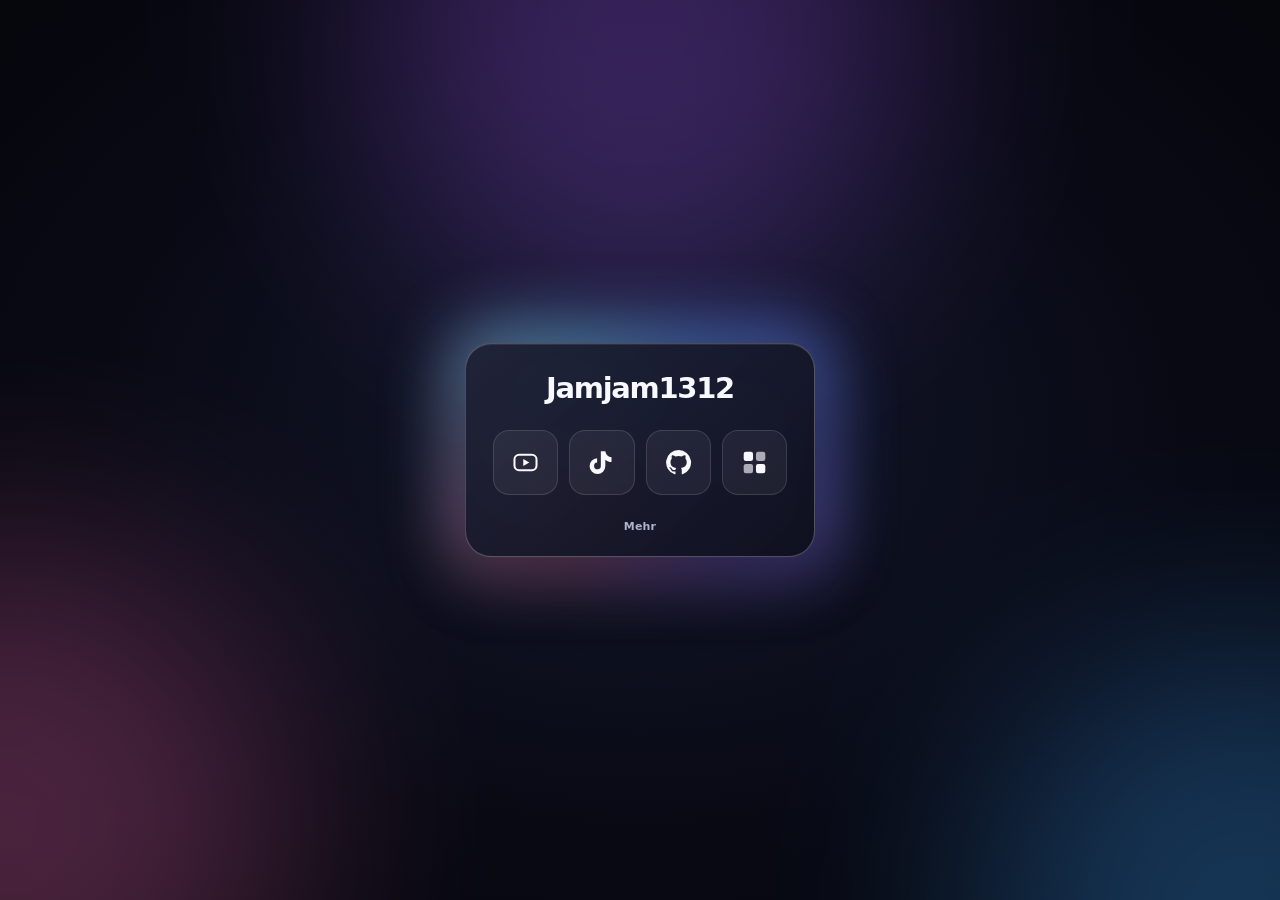
<file: index.html>
<!doctype html>
<html lang="de">
<head>
<meta charset="utf-8">
<meta name="viewport" content="width=device-width, initial-scale=1">
<meta name="theme-color" content="#080913">
<meta name="robots" content="index,follow,max-image-preview:large">
<meta name="description" content="Jamjam1312 – YouTube, TikTok, GitHub und LOKRO OS. Minecraft, Gaming, Webdesign und Vibe Coding.">
<meta name="author" content="Jamjam1312">
<link rel="canonical" href="https://jamjam1312.github.io/Jamjaminfo/">
<link rel="icon" type="image/svg+xml" href="favicon.svg">
<link rel="alternate" type="application/json" href="about.json" title="Maschinenlesbare Profildaten">
<link rel="alternate" type="text/plain" href="llms.txt" title="Maschinenlesbares Profil">
<meta property="og:type" content="profile">
<meta property="og:title" content="Jamjam1312 – Portfolio">
<meta property="og:description" content="Alle meine wichtigsten Links an einem Ort.">
<meta property="og:url" content="https://jamjam1312.github.io/Jamjaminfo/">
<meta property="og:locale" content="de_DE">
<meta property="og:image" content="https://avatars.githubusercontent.com/u/248194869?v=4&amp;size=512">
<meta property="og:image:alt" content="Öffentliches GitHub-Profilbild von Jamjam1312">
<meta name="twitter:card" content="summary">
<meta name="twitter:image" content="https://avatars.githubusercontent.com/u/248194869?v=4&amp;size=512">
<script type="application/ld+json">{"@context":"https://schema.org","@type":"ProfilePage","@id":"https://jamjam1312.github.io/Jamjaminfo/#profile","url":"https://jamjam1312.github.io/Jamjaminfo/","inLanguage":"de-DE","name":"Jamjam1312 – Portfolio","mainEntity":{"@type":"Person","@id":"https://jamjam1312.github.io/Jamjaminfo/#jamjam","name":"Jamjam1312","alternateName":["jamjam1312_","jamjam1312"],"url":"https://jamjam1312.github.io/Jamjaminfo/","sameAs":["https://www.youtube.com/@jamjam1312_","https://www.tiktok.com/@jamjam1312_","https://github.com/jamjam1312"],"description":"Creator mit Interesse an Minecraft, KI-gestützter Entwicklung und Webdesign; arbeitet an LOKRO OS mit.","knowsAbout":["Minecraft","Gaming","Webdesign","LOKRO OS","Vibe Coding"],"image":"https://avatars.githubusercontent.com/u/248194869?v=4&size=512"}}</script>
<link rel="stylesheet" href="styles.css">
<script src="app.js" defer></script>
<title>Jamjam1312 – Portfolio</title>
</head>
<body>
<a class="skip" href="#main">Zum Inhalt springen</a>
<div class="ambient" aria-hidden="true">
  <div class="aura aura-violet"></div>
  <div class="aura aura-blue"></div>
  <div class="aura aura-rose"></div>
</div>
<main id="main" class="stage">
  <div class="card-shell">
    <div class="card-glow" aria-hidden="true"></div>
    <article class="card" id="profile">
      <h1>Jamjam1312</h1>
      <nav class="icons" aria-label="Social Media und LOKRO OS">
        <a class="social youtube" href="https://www.youtube.com/@jamjam1312_" target="_blank" rel="me noopener noreferrer" aria-label="YouTube" title="YouTube"><svg viewBox="0 0 24 24" aria-hidden="true" focusable="false"><rect x="2.2" y="5.2" width="19.6" height="13.6" rx="4.1" stroke="currentColor" stroke-width="1.8" fill="none"/><path d="m10 8.8 5.4 3.2-5.4 3.2Z" fill="currentColor"/></svg></a>
        <a class="social tiktok" href="https://www.tiktok.com/@jamjam1312_" target="_blank" rel="me noopener noreferrer" aria-label="TikTok" title="TikTok"><svg viewBox="0 0 24 24" aria-hidden="true" focusable="false"><path d="M15.4 2h-4v13.1a3 3 0 1 1-3.3-3V8.2a7 7 0 1 0 7.3 7V9.5c1.5 1.3 3.5 2.1 5.5 2.1V7.4C18 7.2 15.9 5.3 15.4 2Z" fill="currentColor"/></svg></a>
        <a class="social github" href="https://github.com/jamjam1312" target="_blank" rel="me noopener noreferrer" aria-label="GitHub" title="GitHub"><svg viewBox="0 0 24 24" aria-hidden="true" focusable="false"><path d="M12 .9A11.1 11.1 0 0 0 8.5 22.5c.6.1.8-.2.8-.5v-2.1c-3.1.7-3.8-1.3-3.8-1.3-.5-1.3-1.2-1.6-1.2-1.6-1-.7.1-.7.1-.7 1.1.1 1.7 1.2 1.7 1.2 1 1.7 2.6 1.2 3.2.9.1-.7.4-1.2.7-1.5-2.5-.3-5.1-1.2-5.1-5.5 0-1.2.4-2.2 1.2-3-.1-.3-.5-1.4.1-2.9 0 0 .9-.3 3.1 1.1a10.8 10.8 0 0 1 5.6 0c2.2-1.4 3.1-1.1 3.1-1.1.6 1.5.2 2.6.1 2.9.7.8 1.2 1.8 1.2 3 0 4.3-2.7 5.2-5.2 5.5.4.3.8 1 .8 2.1V22c0 .3.2.6.8.5A11.1 11.1 0 0 0 12 .9Z" fill="currentColor"/></svg></a>
        <a class="social os" href="https://os.lokro.dev/" target="_blank" rel="noopener noreferrer" aria-label="LOKRO OS" title="LOKRO OS"><svg viewBox="0 0 24 24" aria-hidden="true" focusable="false"><rect x="2.4" y="2.4" width="8.3" height="8.3" rx="2" fill="currentColor"/><rect x="13.3" y="2.4" width="8.3" height="8.3" rx="2" fill="currentColor" opacity=".65"/><rect x="2.4" y="13.3" width="8.3" height="8.3" rx="2" fill="currentColor" opacity=".65"/><rect x="13.3" y="13.3" width="8.3" height="8.3" rx="2" fill="currentColor"/></svg></a>
      </nav>
      <button type="button" id="more-button" class="more" aria-haspopup="dialog" aria-controls="more-dialog">Mehr</button>
    </article>
  </div>
</main>
<dialog id="more-dialog" class="details" aria-labelledby="details-title">
  <button type="button" class="close" id="close-details" aria-label="Schließen">×</button>
  <h2 id="details-title">Mehr über mich</h2>
  <div data-nosnippet><p>Ich bin Jamjam1312 (auch jamjam1312_), 13 Jahre alt und habe am 13.12. Geburtstag.</p></div>
  <p>Ich spiele gerne Minecraft, entwickle Websites und probiere neue Ideen mit ChatGPT und KI aus.</p>
  <p>Ich bin Teil des <a href="https://lokro.dev/" target="_blank" rel="noopener noreferrer">LOKRO-Netzwerks</a> und arbeite mit meinem Freund LOKRO an <a href="https://os.lokro.dev/" target="_blank" rel="noopener noreferrer">LOKRO OS</a>.</p>
  <p class="twitch">Weitere Profile &amp; Projekte</p>
  <div class="details-links" aria-label="Meine weiteren Links">
    <a href="https://share.google/AKccoGyNwGwvAXWG0" target="_blank" rel="noopener noreferrer">Meine CurseForge-Mod ↗</a>
    <a href="https://www.reddit.com/u/RevolutionaryBit2229/s/N6xvZRbsBn" target="_blank" rel="me noopener noreferrer">Mein Reddit ↗</a>
    <a href="https://share.google/IU374S6fLDyMp1VhO" target="_blank" rel="noopener noreferrer">Meine Minecraft-Skins ↗</a>
  </div>
  <div class="details-links" aria-label="Mehr Links">
    <a href="https://lokro.dev/" target="_blank" rel="noopener noreferrer">LOKRO Website ↗</a>
    <a href="https://falanala.wixsite.com/fala-eisdiele" target="_blank" rel="noopener noreferrer">Fala Eisdiele ↗</a>
    <a href="https://github.com/Lokrogaming" target="_blank" rel="noopener noreferrer">LOKRO GitHub ↗</a>
    <a href="https://www.tiktok.com/@lokrogaming" target="_blank" rel="noopener noreferrer">LOKRO TikTok ↗</a>
    <a href="https://www.twitch.tv/lokrogamer" target="_blank" rel="noopener noreferrer">LOKRO Twitch ↗</a>
  </div>
  <p class="twitch">Mein eigener Twitch-Link folgt noch.</p>
  <p class="twitch"><a href="impressum.html" class="legal-link" aria-label="Impressum öffnen">Impressum</a></p>
</dialog>
</body>
</html>
</file>
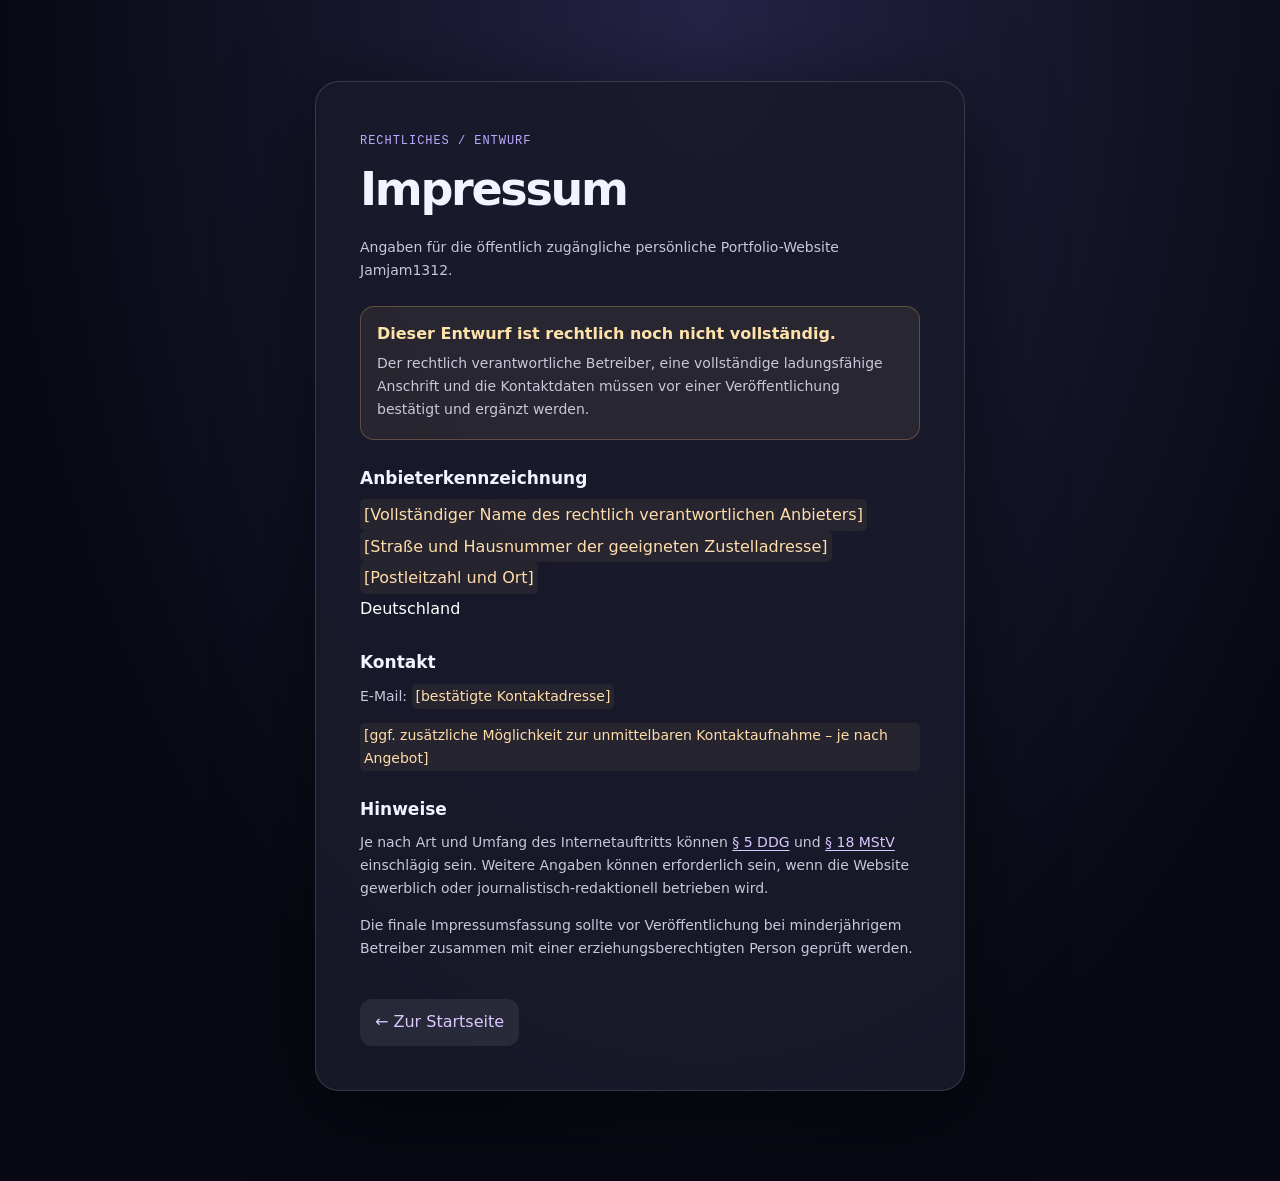
<file: impressum.html>
<!doctype html>
<html lang="de">
<head>
  <meta charset="utf-8">
  <meta name="viewport" content="width=device-width,initial-scale=1">
  <meta name="robots" content="noindex,follow">
  <meta name="theme-color" content="#080913">
  <title>Impressum – Jamjam1312 (Entwurf)</title>
  <style>
    :root{color-scheme:dark;font-family:Inter,system-ui,-apple-system,"Segoe UI",sans-serif}
    *{box-sizing:border-box}body{margin:0;min-height:100svh;color:#f3f3ff;background:radial-gradient(ellipse at 55% 0,#262346,#080913 70%);line-height:1.65}
    main{width:min(100% - 36px,650px);margin:9vh auto 10vh;padding:clamp(24px,6vw,44px);border-radius:24px;background:#191a2ae8;border:1px solid #ffffff24;box-shadow:0 20px 90px #0008}
    h1{font-size:clamp(32px,6vw,46px);letter-spacing:-.05em;margin:0 0 8px}h2{font-size:17px;margin:24px 0 7px}
    p{color:#c7c8da;font-size:14px;margin:8px 0 14px}a{color:#dbc8ff;text-underline-offset:3px}
    .tag{font:12px ui-monospace,monospace;color:#bbaaff;letter-spacing:.08em}
    .warning{border:1px solid #bd975a5c;background:#ffd77d12;border-radius:14px;padding:14px 16px;margin:24px 0}
    .warning strong{display:block;color:#ffe2aa}.warning p{margin:4px 0}
    address{font-style:normal;line-height:1.85;color:#fff}
    .placeholder{display:inline-block;color:#ffddaa;background:#dab16e14;border-radius:5px;padding:1px 4px}
    .back{display:inline-block;margin-top:25px;text-decoration:none;padding:10px 15px;background:#ffffff14;border-radius:12px}
  </style>
</head>
<body>
<main>
  <span class="tag">RECHTLICHES / ENTWURF</span>
  <h1>Impressum</h1>
  <p>Angaben für die öffentlich zugängliche persönliche Portfolio-Website Jamjam1312.</p>
  <section class="warning" role="note" aria-label="Unvollständiger Entwurf">
    <strong>Dieser Entwurf ist rechtlich noch nicht vollständig.</strong>
    <p>Der rechtlich verantwortliche Betreiber, eine vollständige ladungsfähige Anschrift und die Kontaktdaten müssen vor einer Veröffentlichung bestätigt und ergänzt werden.</p>
  </section>
  <section aria-labelledby="anbieter">
    <h2 id="anbieter">Anbieterkennzeichnung</h2>
    <address>
      <span class="placeholder">[Vollständiger Name des rechtlich verantwortlichen Anbieters]</span><br>
      <span class="placeholder">[Straße und Hausnummer der geeigneten Zustelladresse]</span><br>
      <span class="placeholder">[Postleitzahl und Ort]</span><br>
      Deutschland
    </address>
  </section>
  <section aria-labelledby="kontakt">
    <h2 id="kontakt">Kontakt</h2>
    <p>E-Mail: <span class="placeholder">[bestätigte Kontaktadresse]</span></p>
    <p><span class="placeholder">[ggf. zusätzliche Möglichkeit zur unmittelbaren Kontaktaufnahme – je nach Angebot]</span></p>
  </section>
  <section aria-labelledby="recht">
    <h2 id="recht">Hinweise</h2>
    <p>Je nach Art und Umfang des Internetauftritts können <a href="https://www.gesetze-im-internet.de/ddg/__5.html">§ 5 DDG</a> und <a href="https://www.medienanstalt-nrw.de/aufsicht/transparenz-im-internet.html">§ 18 MStV</a> einschlägig sein. Weitere Angaben können erforderlich sein, wenn die Website gewerblich oder journalistisch-redaktionell betrieben wird.</p>
    <p>Die finale Impressumsfassung sollte vor Veröffentlichung bei minderjährigem Betreiber zusammen mit einer erziehungsberechtigten Person geprüft werden.</p>
  </section>
  <a class="back" href="index.html">← Zur Startseite</a>
</main>
</body>
</html>
</file>
<file: styles.css>
:root{color-scheme:dark;--text:#f8f8ff;--background:#080913;--line:rgba(255,255,255,.15);font-family:Inter,ui-sans-serif,system-ui,-apple-system,"Segoe UI",sans-serif}
*{box-sizing:border-box}html{height:100%;scroll-behavior:smooth}body{min-height:100%;min-height:100svh;margin:0;color:var(--text);background:var(--background);overflow-x:hidden;-webkit-font-smoothing:antialiased}
a{color:inherit}button{font:inherit}:focus-visible{outline:2px solid #dac7ff;outline-offset:4px}
.skip{position:absolute;z-index:12;left:14px;top:-80px;border-radius:12px;padding:10px 14px;background:#fff;color:#111}.skip:focus{top:14px}
.ambient{position:fixed;inset:0;pointer-events:none;overflow:hidden;z-index:-1;background:radial-gradient(ellipse at 50% 48%,#12172a 0%,#080913 62%,#05060b 100%)}
.aura{position:absolute;width:560px;height:560px;border-radius:50%;filter:blur(115px);opacity:.32;animation:drift 18s ease-in-out infinite alternate}
.aura-violet{top:-250px;left:calc(50% - 280px);background:#9957ed}
.aura-blue{right:-250px;bottom:-300px;background:#3897ee;animation-delay:-6s}
.aura-rose{left:-270px;bottom:-200px;background:#db5fa3;animation-delay:-13s;animation-duration:23s}
@keyframes drift{from{transform:translate3d(-30px,-20px,0) scale(.95)}to{transform:translate3d(35px,35px,0) scale(1.09)}}
.stage{min-height:100svh;width:100%;display:grid;place-items:center;padding:30px}
.card-shell{width:min(100%,350px);position:relative;isolation:isolate}
.card-glow{position:absolute;z-index:-1;inset:-15px;border-radius:38px;background:conic-gradient(from 45deg,#5e91ff,#9776ff,#e67fb9,#77d4ff,#5e91ff);opacity:.63;filter:blur(33px);animation:glow 7s ease-in-out infinite alternate;pointer-events:none}
@keyframes glow{to{transform:rotate(4deg) scale(1.07);opacity:.38}}
.card{position:relative;width:100%;display:flex;flex-direction:column;align-items:center;padding:28px 27px 17px;border-radius:26px;border:1px solid rgba(255,255,255,.24);background:linear-gradient(140deg,rgba(30,32,53,.95),rgba(13,15,28,.97));box-shadow:0 22px 65px rgba(0,0,0,.48),inset 0 1px rgba(255,255,255,.08);backdrop-filter:blur(20px);animation:float 8s ease-in-out infinite;transition:border-color .2s}
@keyframes float{50%{transform:translateY(-6px)}}
h1{font-size:clamp(24px,6vw,29px);line-height:1.15;letter-spacing:-.045em;font-weight:750;margin:0 0 25px;white-space:nowrap}
.icons{width:100%;display:grid;grid-template-columns:repeat(4,minmax(0,1fr));gap:11px}
.social{min-width:0;aspect-ratio:1;border:1px solid rgba(255,255,255,.13);border-radius:16px;background:rgba(255,255,255,.055);display:grid;place-items:center;text-decoration:none;transition:transform .2s,background .2s,border-color .2s,box-shadow .2s}
.social svg{height:27px;width:27px;display:block}
.social.youtube{--accent:#ff8b90}.social.tiktok{--accent:#8debf2}.social.github{--accent:#ccb6ff}.social.os{--accent:#95baff}
.social:hover,.social:focus-visible{transform:translateY(-4px);background:rgba(255,255,255,.13);border-color:var(--accent);box-shadow:0 0 22px rgba(185,155,255,.15)}
.more{appearance:none;cursor:pointer;margin-top:19px;border:0;border-radius:10px;background:transparent;color:#afb4cd;font-size:11px;font-weight:550;letter-spacing:.02em;padding:6px 16px;transition:color .2s,background .2s}
.more:hover,.more:focus-visible{color:#fff;background:rgba(255,255,255,.08)}
.details{color:var(--text);width:min(440px,calc(100% - 32px));max-height:min(76svh,700px);overflow-y:auto;border:1px solid rgba(255,255,255,.22);border-radius:23px;padding:29px 27px 25px;background:#171928;box-shadow:0 30px 100px #000a}
.details::backdrop{background:rgba(3,5,13,.79);backdrop-filter:blur(10px)}
.details h2{font-size:23px;line-height:1.2;letter-spacing:-.04em;margin:5px 30px 18px 0}.details p{font-size:13px;color:#c4c7d9;line-height:1.8;margin:0 0 15px}.details p a{color:#e1d6ff;text-underline-offset:4px}.details-links{display:flex;flex-wrap:wrap;gap:8px;border-top:1px solid var(--line);margin:22px 0 17px;padding-top:18px}
.details-links a{font-size:11px;text-decoration:none;border:1px solid var(--line);background:rgba(255,255,255,.06);border-radius:12px;padding:10px 12px}
.details-links a:hover{background:rgba(255,255,255,.13)}
.details .twitch{margin:15px 0 0;color:#9196ae;font-size:11px}
.close{position:absolute;right:16px;top:13px;border:0;border-radius:10px;color:#f4efff;background:transparent;cursor:pointer;font-size:29px;width:36px;height:36px;display:grid;place-items:center}.close:hover{background:rgba(255,255,255,.09)}
@media(max-width:390px){.stage{padding:20px}.card{padding:25px 20px 14px}.card-shell{width:min(100%,325px)}.icons{gap:8px}.social{border-radius:14px}.social svg{width:24px;height:24px}}
@media(prefers-reduced-motion:reduce){html{scroll-behavior:auto}*,*:before,*:after{animation:none!important;transition:none!important}}

/* Legal link inside the More dialog */
.details .legal-link{font-size:11px;color:#c7bfdc;text-decoration:underline;text-underline-offset:3px}
.details .legal-link:hover{color:#fff}
</file>
